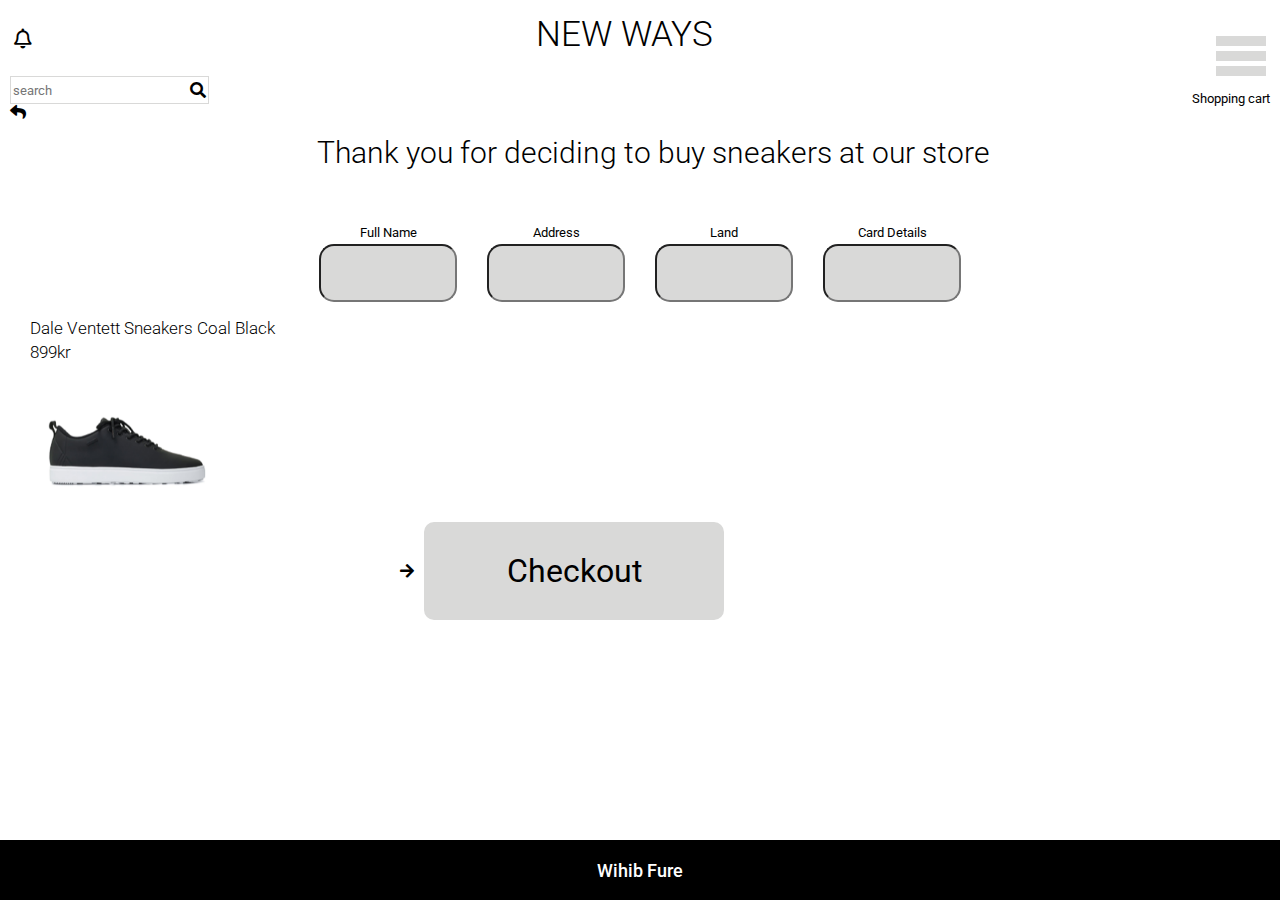
<file: HTML/checkout.html>
<!DOCTYPE html>
<html lang="en">

<head>
    <meta charset="UTF-8">
    <meta name="viewport" content="width=device-width, initial-scale=1.0">
    <title>Document</title>

    <!-- CSS  -->
    <link rel="stylesheet" href="../css/style.css">

    <!-- Font Awesome  -->
    <link rel="stylesheet" href="https://cdnjs.cloudflare.com/ajax/libs/font-awesome/5.15.3/css/all.min.css">

    <!-- Font Family  -->
    <link
        href="https://fonts.googleapis.com/css2?family=Creepster&family=Roboto:wght@100;300;400;500;700;900&display=swap"
        rel="stylesheet">

</head>

<body>

    <header>
        <i class="far fa-bell"></i>
        <h6><a href="index.html">NEW WAYS</a></h6>
        <span class="search others-search">
            <i class="fas fa-search"></i>
        </span>
        <div class="ham-burger">
            <span class="line1"></span>
            <span class="line2"></span>
            <span class="line3"></span>
        </div>
    </header>

    <nav class="ham-nav">
        <ul>
            <li><a href="product.html">Unisex</a></li>
            <li><a href="product.html">Kids</a></li>
            <li><a href="product.html">Outlets</a></li>
        </ul>
    </nav>


    <main>
        <section class="checkout-upper-part">
            <div>
                <span>
                    <i class="fas fa-reply"></i>
                    <span class="checkout-search">
                        <input type="text" placeholder="search">
                        <i class="fas fa-search"></i>
                    </span>
                </span>
                <h6>Shopping cart</h6>
            </div>
            <p class="upper-part-p">Thank you for deciding to buy sneakers at our store</p>
        </section>

        <section class="checkout-second-part">
            <h6 class="none">Second</h6>
            <div class="checkout-left">
                <figure class="first-checkout-figure">
                    <figcaption>Dale Ventett Sneakers Pine Green <br>499kr</figcaption>
                    <img src="../img/image-300x200-2.jpg" alt="Shoe3">
                </figure>
                <figure class="second-checkout-figure">
                    <figcaption>Dale Ventett Sneakers Coal Black <br>899kr</figcaption>
                    <img src="../img/image-300x200.jpg" alt="Shoe2">
                </figure>
            </div>
            <div class="checkout-right">
                <span class="p-span">
                    <span>Full Name</span>
                    <input type="text">
                </span>
                <span class="p-span">
                    <span>Address</span>
                    <input type="text">
                </span>
                <span class="p-span">
                    <span>Land</span>
                    <input type="text">
                </span>
                <span class="p-span">
                    <span>Card Details</span>
                    <input type="text">
                </span>
            </div>
        </section>

        <section class="checkout-lower-part">
            <i class="fas fa-arrow-right"></i>
            <a href="#">
                <h6>Checkout</h6>
            </a>
        </section>

    </main>


    <footer>
        <p>Wihib Fure</p>
    </footer>

    <script src="../js/script.js"></script>

</body>

</html>
</file>
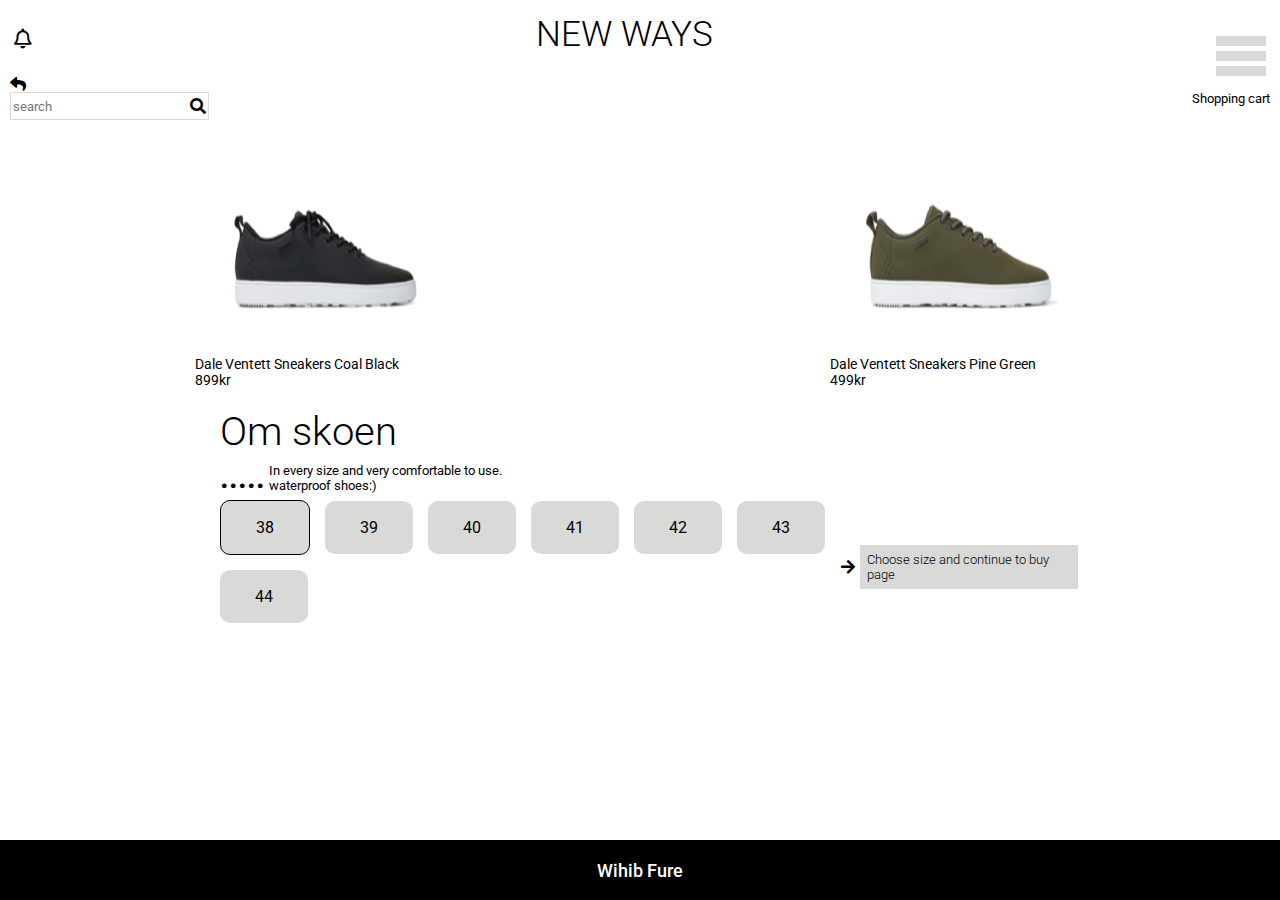
<file: HTML/product.html>
<!DOCTYPE html>
<html lang="en">

<head>
    <meta charset="UTF-8">
    <meta name="viewport" content="width=device-width, initial-scale=1.0">
    <title>Document</title>

    <!-- CSS  -->
    <link rel="stylesheet" href="../css/style.css">

    <!-- Font Awesome  -->
    <link rel="stylesheet" href="https://cdnjs.cloudflare.com/ajax/libs/font-awesome/5.15.3/css/all.min.css">

    <!-- Font Family  -->
    <link
        href="https://fonts.googleapis.com/css2?family=Creepster&family=Roboto:wght@100;300;400;500;700;900&display=swap"
        rel="stylesheet">

</head>

<body>

    <header>
        <i class="far fa-bell"></i>
        <h6><a href="index.html">NEW WAYS</a></h6>
        <span class="search others-search">
            <i class="fas fa-search"></i>
        </span>
        <div class="ham-burger">
            <span class="line1"></span>
            <span class="line2"></span>
            <span class="line3"></span>
        </div>
    </header>

    <nav class="ham-nav">
        <ul>
            <li><a href="product.html">Unisex</a></li>
            <li><a href="product.html">Kids</a></li>
            <li><a href="product.html">Outlets</a></li>
        </ul>
    </nav>


    <main>
        <section class="product-upper-part">
            <div>
                <span>
                    <i class="fas fa-reply"></i>
                    <span class="product-search">
                        <input type="text" placeholder="search">
                        <i class="fas fa-search"></i>
                    </span>
                </span>
                <h6>Shopping cart</h6>
            </div>
            <div>
                <figure class="first-figure">
                    <img src="../img/image-300x200.jpg" alt="Shoe2">
                    <figcaption>Dale Ventett Sneakers Coal Black <br>899kr</figcaption>
                </figure>
                <figure class="second-figure">
                    <img src="../img/image-300x200-2.jpg" alt="Shoe3">
                    <figcaption>Dale Ventett Sneakers Pine Green <br>499kr</figcaption>
                </figure>
            </div>
        </section>


        <section class="product-lower-part">
            <h5>Om skoen</h5>
            <span class="dot-p">
                <span>.....</span>
                In every size and very comfortable to use. waterproof shoes:)
            </span>
            <p>Sko storrelser</p>
            <div class="size-checkout">
                <div class="product-sizes">
                    <span class="border">38</span>
                    <span>39</span>
                    <span>40</span>
                    <span>41</span>
                    <span>42</span>
                    <span>43</span>
                    <span>44</span>
                </div>
                <span class="continue">
                    <i class="fas fa-arrow-right"></i>
                    <a href="checkout.html">
                        Choose size and continue to buy page
                    </a>
                </span>
            </div>
        </section>
    </main>


    <footer>
        <p>Wihib Fure</p>
    </footer>


    <script>
        document.addEventListener("DOMContentLoaded", function () {
            const sizeSpans = document.querySelectorAll(".product-sizes span");

            sizeSpans.forEach(function (span) {
                span.addEventListener("click", function () {
                    sizeSpans.forEach(function (otherSpan) {
                        otherSpan.classList.remove("border");
                    });

                    this.classList.add("border");
                });
            });
            sizeSpans[0].classList.add("border");
        });
    </script>

    <script src="../js/script.js"></script>

</body>

</html>

</body>

</html>
</file>
<file: css/style.css>
* {
    box-sizing: border-box;
    margin: 0px;
    padding: 0px;
    -webkit-box-sizing: border-box;
    box-sizing: border-box;
    font-family: 'Roboto', sans-serif;
}

#grid-container {
    display: grid;
    grid-template-areas:
        "topp"
        "hovedomraade"
        "sidebar"
        "baann";
}

html,
body {
    height: 100%;
    width: 100%;
    position: relative;
}

header {
    grid-area: topp;
    display: flex;
    justify-content: space-between;
    align-items: baseline;
    padding: 14px;
}

#logo {
    text-decoration: none;
    font-size: 18px;
    font-weight: 600;
    color: #000;
}

header nav ul {
    display: flex;
    gap: 0.5rem;
    list-style: none;
}

.default-flex {
    display: flex;
    flex-wrap: wrap;
    justify-content: space-between;
}

.default-flex h2 {
    flex-basis: 100%;
}

.default-flex article {
    flex-basis: 33%;
    min-width: 300px;
}

.default-flex article img {
    width: 100%;
}

header h6 {
    font-size: 35px;
    font-weight: 300;
}

header h6 a {
    color: inherit;
    text-decoration: none;
}

header .search {
    display: flex;
    border: 1px solid #D9D9D8;
    padding: 20px;
}

header i {
    font-size: 20px;
}

header .search i {
    font-size: 16px;
}

header div {
    display: flex;
    flex-direction: column;
    gap: 5px;
    cursor: pointer;
}

header div span {
    height: 10px;
    width: 50px;
    background-color: #D9D9D8;
}

header .others-search {
    background-color: #FCF6F6;
    border: none;
}

/* Header Responsiveness  */

@media (min-width: 1024px) {

    header {
        -webkit-box-pack: justify;
        -ms-flex-pack: justify;
        justify-content: space-between;
        padding: 14px;
        padding-bottom: 0px;
    }

    header .search {
        display: none;
    }
}

/* ham nav  */

.ham-nav {
    height: calc(100vh - 140px);
    position: fixed;
    top: 80px;
    right: 0px;
    background-color: whitesmoke;
    width: 250px;
    z-index: 999;
    bottom: 60px;
    display: -webkit-box;
    display: -ms-flexbox;
    display: flex;
    -webkit-box-align: center;
    -ms-flex-align: center;
    align-items: center;
    -webkit-box-pack: center;
    -ms-flex-pack: center;
    justify-content: center;
    right: -250px;
    -webkit-transition: right 0.3s ease-in-out;
    -o-transition: right 0.3s ease-in-out;
    transition: right 0.3s ease-in-out;
}

.ham-nav ul {
    list-style-type: none;
    display: -webkit-box;
    display: -ms-flexbox;
    display: flex;
    -webkit-box-orient: vertical;
    -webkit-box-direction: normal;
    -ms-flex-direction: column;
    flex-direction: column;
    gap: 30px;
    -webkit-box-pack: center;
    -ms-flex-pack: center;
    justify-content: center;
    -webkit-box-align: center;
    -ms-flex-align: center;
    align-items: center;
}

.ham-nav ul li {
    font-size: 18px;
    font-weight: 500;
}

.ham-nav ul li a {
    text-decoration: none;
    color: inherit;
}

/* Index upper Part  */

.upper-part {
    display: -webkit-box;
    display: -ms-flexbox;
    display: flex;
    -webkit-box-align: center;
    -ms-flex-align: center;
    align-items: center;
    -webkit-box-pack: center;
    -ms-flex-pack: center;
    justify-content: center;
    -webkit-box-orient: vertical;
    -webkit-box-direction: normal;
    -ms-flex-direction: column;
    flex-direction: column;
    gap: 15px;
    padding: 20px 10px 10px 10px;
}

.upper-part div {
    display: -webkit-box;
    display: -ms-flexbox;
    display: flex;
    -webkit-box-align: center;
    -ms-flex-align: center;
    align-items: center;
    -webkit-box-pack: justify;
    -ms-flex-pack: justify;
    justify-content: space-between;
    width: 100%;
}

.upper-part div p,
.upper-part div h6 {
    font-size: 13px;
    font-weight: 400;
}

.upper-part div h6 a {
    text-decoration: none;
    color: inherit;
}

.upper-part p:nth-child(2) {
    font-size: 13px;
    font-weight: 400;
}

.upper-part p:nth-child(3) {
    font-size: 25px;
    font-family: 'Creepster';
    font-weight: 400;
    margin-top: 10px;
}

.upper-part p:nth-child(4) {
    font-size: 25px;
    font-weight: 400;
    margin-top: 10px;
}

@media only screen and (min-width: 850px) {
    
    #grid-container {
        grid-template-columns: 1fr 1fr 1fr;
    }
    
   
    header {
        grid-column-start: 1;
        grid-column-end: 4;
        grid-row-start: 1;
        grid-row-end: 2;
    }
    
    
    main {
        grid-column-start: 1;
        grid-column-end: 3;
        grid-row-start: 2;
        grid-row-end: 3;
    }
    
    
    aside {
        grid-column-start: 3;
        grid-column-end: 4;
        grid-row-start: 2;
        grid-row-end: 3;
    }
    
   
    footer {
        grid-column-start: 1;
        grid-column-end: 4;
        grid-row-start: 3;
        grid-row-end: 4;
    }
}
    /* Upper part Responsiveness  */
@media (min-width: 1024px) {
    .upper-part {
        gap: 10px;
    }

    .upper-part p:nth-child(2) {
        -webkit-box-ordinal-group: 2;
        -ms-flex-order: 1;
        order: 1;
    }

    .upper-part p:nth-child(3) {
        -webkit-box-ordinal-group: 3;
        -ms-flex-order: 2;
        order: 2;
        margin-top: 0px;
    }

    .upper-part div {
        -webkit-box-ordinal-group: 4;
        -ms-flex-order: 3;
        order: 3;
    }

    .upper-part p:nth-child(4) {
        display: none;
        -webkit-box-ordinal-group: 5;
        -ms-flex-order: 4;
        order: 4;
        margin-top: 0px;
    }
}

/* Nav Bar  */

.index-nav {
    display: none;
}

@media (min-width: 1024px) {
    .index-nav {
        display: -webkit-box;
        display: -ms-flexbox;
        display: flex;
        -webkit-box-align: center;
        -ms-flex-align: center;
        align-items: center;
        gap: 440px;
        padding-left: 10px;
        margin-bottom: 15px;
    }

    .index-nav div {
        display: -webkit-box;
        display: -ms-flexbox;
        display: flex;
        -webkit-box-align: center;
        -ms-flex-align: center;
        align-items: center;
        -webkit-box-pack: center;
        -ms-flex-pack: center;
        justify-content: center;
        border: 1px solid #D9D9D8;
        padding: 5px 2px;
    }

    .index-nav div input {
        border: none;
    }

    .index-nav ul {
        display: -webkit-box;
        display: -ms-flexbox;
        display: flex;
        -webkit-box-align: center;
        -ms-flex-align: center;
        align-items: center;
        -webkit-box-pack: center;
        -ms-flex-pack: center;
        justify-content: center;
        list-style-type: none;
        gap: 30px;
    }

    .index-nav ul li a {
        text-decoration: none;
        color: inherit;
    }
}

/* Index Lower Part  */

.lower-part {
    display: -webkit-box;
    display: -ms-flexbox;
    display: flex;
    -webkit-box-align: center;
    -ms-flex-align: center;
    align-items: center;
    -webkit-box-pack: center;
    -ms-flex-pack: center;
    justify-content: center;
    -webkit-box-orient: vertical;
    -webkit-box-direction: normal;
    -ms-flex-direction: column;
    flex-direction: column;
}

.none {
    display: none;
}

.lower-part img {
    width: 100%;
    height: 300px;
    -o-object-fit: cover;
    object-fit: cover;
}

.lower-part div {
    display: -webkit-box;
    display: -ms-flexbox;
    display: flex;
    -webkit-box-align: center;
    -ms-flex-align: center;
    align-items: center;
    -webkit-box-pack: center;
    -ms-flex-pack: center;
    justify-content: center;
}

.lower-part div img {
    height: 270px;
    -o-object-fit: cover;
    object-fit: cover;
}

.double-img {
    -webkit-transform: scaleX(-1);
    -ms-transform: scaleX(-1);
    transform: scaleX(-1);
}

/* Lower Part Responsiveness  */

@media (min-width: 1024px) {
    .lower-part {
        -webkit-box-orient: horizontal;
        -webkit-box-direction: normal;
        -ms-flex-direction: row;
        flex-direction: row;
        width: 100vw;
        gap: 0px;
        margin-top: 10px;
    }

    .double-img {
        display: none;
    }

    .lower-part img {
        height: 250px;
        width: 250px;
    }

    .lower-part div img {
        height: 250px;
        width: 250px;
    }
}

/* Product Page  */

/* Upper Part  */

.product-upper-part {
    display: -webkit-box;
    display: -ms-flexbox;
    display: flex;
    -webkit-box-orient: vertical;
    -webkit-box-direction: normal;
    -ms-flex-direction: column;
    flex-direction: column;
    gap: 15px;
    padding-left: 10px;
    padding-right: 10px;
    width: 100%;
}

.product-upper-part div {
    display: -webkit-box;
    display: -ms-flexbox;
    display: flex;
    -webkit-box-align: center;
    -ms-flex-align: center;
    align-items: center;
    -webkit-box-pack: justify;
    -ms-flex-pack: justify;
    justify-content: space-between;
    width: 100%;
}

.product-upper-part div .product-search {
    display: none;
}

.product-upper-part div h6 {
    font-size: 13px;
    font-weight: 400;
    width: 100%;
    text-align: right;
}

.product-upper-part p {
    font-size: 13px;
    font-weight: 400;
}

.product-upper-part>div {
    display: -webkit-box;
    display: -ms-flexbox;
    display: flex;
    -webkit-box-align: center;
    -ms-flex-align: center;
    align-items: center;
    -webkit-box-pack: center;
    -ms-flex-pack: center;
    justify-content: center;
    gap: 10px;
}

.product-upper-part div img {
    height: 110px;
    width: 180px;
}

.product-upper-part>div:last-child {
    -ms-flex-pack: distribute;
    justify-content: space-around;
    width: 100%;
}

.product-upper-part figure {
    display: -webkit-box;
    display: -ms-flexbox;
    display: flex;
    -webkit-box-orient: vertical;
    -webkit-box-direction: normal;
    -ms-flex-direction: column;
    flex-direction: column;
    -webkit-box-align: center;
    -ms-flex-align: center;
    align-items: center;
}

.product-upper-part figcaption {
    font-size: 13px;
    font-weight: 400;
    width: 180px;
    margin-top: 5px;
}

.product-upper-part .first-figure {
    -webkit-box-orient: vertical;
    -webkit-box-direction: reverse;
    -ms-flex-direction: column-reverse;
    flex-direction: column-reverse;
}

.first-figure {
    margin-bottom: 50px;
}

.second-figure {
    margin-top: 50px;
}

/* Product Upper Part Responsiveness  */

@media (min-width: 1024px) {

    .product-upper-part div span {
        display: -webkit-box;
        display: -ms-flexbox;
        display: flex;
        -webkit-box-orient: vertical;
        -webkit-box-direction: normal;
        -ms-flex-direction: column;
        flex-direction: column;
    }

    .product-upper-part div span i {
        -ms-flex-item-align: start;
        align-self: flex-start;
    }

    .product-upper-part div .product-search {
        display: -webkit-box;
        display: -ms-flexbox;
        display: flex;
        -webkit-box-align: center;
        -ms-flex-align: center;
        align-items: center;
        -webkit-box-pack: center;
        -ms-flex-pack: center;
        justify-content: center;
        border: 1px solid #D9D9D8;
        padding: 5px 2px;
        -webkit-box-orient: horizontal;
        -webkit-box-direction: normal;
        -ms-flex-direction: row;
        flex-direction: row;
    }

    .product-search input {
        border: none;
    }

    .product-upper-part figure {
        display: -webkit-box;
        display: -ms-flexbox;
        display: flex;
        -webkit-box-orient: vertical;
        -webkit-box-direction: normal;
        -ms-flex-direction: column;
        flex-direction: column;
        -webkit-box-align: start;
        -ms-flex-align: start;
        align-items: flex-start;
    }

    .product-upper-part .first-figure {
        -webkit-box-orient: vertical;
        -webkit-box-direction: normal;
        -ms-flex-direction: column;
        flex-direction: column;
    }

    .product-upper-part figcaption {
        text-align: left;
        width: auto;
    }

    .second-figure {
        margin-top: 0px;
    }

    .first-figure {
        margin-bottom: 0px;
    }

    .product-upper-part>div:last-child {
        -ms-flex-pack: distribute;
        justify-content: space-around;
        width: 100%;
    }

    .product-upper-part div img {
        height: 24vh;
        width: 20vw;
    }

    .product-upper-part figcaption {
        font-size: 14px;
        font-weight: 400;
    }

}

/* Lower Part  */

.product-lower-part {
    display: -webkit-box;
    display: -ms-flexbox;
    display: flex;
    -webkit-box-orient: vertical;
    -webkit-box-direction: normal;
    -ms-flex-direction: column;
    flex-direction: column;
    gap: 5px;
    padding-left: 20px;
    padding-right: 10px;
}

.product-lower-part h5 {
    font-size: 40px;
    font-weight: 300;
}

.product-lower-part .dot-p {
    display: -webkit-box;
    display: -ms-flexbox;
    display: flex;
    gap: 4px;
    font-size: 13px;
    font-weight: 400;
    -webkit-box-pack: center;
    -ms-flex-pack: center;
    justify-content: center;
    -webkit-box-align: center;
    -ms-flex-align: center;
    align-items: center;
}

.product-lower-part .dot-p span {
    font-size: 30px;
    font-weight: 700;
}

.product-lower-part p:nth-child(3) {
    font-size: 13px;
    font-weight: 400;
}

.product-lower-part .product-sizes {
    display: -webkit-box;
    display: -ms-flexbox;
    display: flex;
    -webkit-box-align: center;
    -ms-flex-align: center;
    align-items: center;
    gap: 15px;
    -ms-flex-wrap: wrap;
    flex-wrap: wrap;
}

.product-lower-part .product-sizes span {
    display: -webkit-box;
    display: -ms-flexbox;
    display: flex;
    -webkit-box-align: center;
    -ms-flex-align: center;
    align-items: center;
    -webkit-box-pack: center;
    -ms-flex-pack: center;
    justify-content: center;
    padding: 17px 35px;
    border-radius: 10px;
    background-color: #D9D9D8;
    color: #000;
    font-size: 16px;
    font-weight: 400;
    cursor: pointer;
}

.product-lower-part .product-sizes .border {
    border: 1px solid black;
}

.product-lower-part .continue {
    display: -webkit-box;
    display: -ms-flexbox;
    display: flex;
    -webkit-box-align: center;
    -ms-flex-align: center;
    align-items: center;
    gap: 5px;
    margin-top: 10px;
}

.product-lower-part .continue a {
    text-decoration: none;
    padding: 17px 40px;
    width: 70vw;
    border-radius: 10px;
    background-color: #D9D9D8;
    color: #000;
    font-size: 18px;
    font-weight: 400;
}

/* Product Lower Part Responsiveness  */

@media (min-width: 1024px) {
    .product-lower-part {
        width: 85vw;
        padding-left: 220px;
        padding-top: 20px;
    }

    .product-lower-part .dot-p {
        -ms-flex-item-align: start;
        align-self: flex-start;
        width: 300px;
    }

    .product-lower-part p:nth-child(3) {
        display: none;
    }

    .size-checkout {
        display: -webkit-box;
        display: -ms-flexbox;
        display: flex;
        gap: 15px;
    }

    .product-lower-part .continue a {
        padding: 7px 7px;
        width: 17vw;
        border-radius: 0px;
        font-size: 13px;
        font-weight: 300;
    }
}

/* Checkout  */

.checkout-upper-part {
    display: -webkit-box;
    display: -ms-flexbox;
    display: flex;
    -webkit-box-orient: vertical;
    -webkit-box-direction: normal;
    -ms-flex-direction: column;
    flex-direction: column;
    gap: 15px;
    padding-left: 10px;
    padding-right: 10px;
    width: 100%;
}

.checkout-upper-part div {
    display: -webkit-box;
    display: -ms-flexbox;
    display: flex;
    -webkit-box-pack: justify;
    -ms-flex-pack: justify;
    justify-content: space-between;
    -webkit-box-align: center;
    -ms-flex-align: center;
    align-items: center;
    width: 100%;
}

.checkout-upper-part div .checkout-search {
    display: none;
}

.checkout-upper-part div h6 {
    font-size: 13px;
    font-weight: 400;
}

.upper-part-p {
    font-size: 23px;
    font-weight: 400;
    margin-left: 26px;
}

@media (min-width: 1024px) {

    .checkout-upper-part div span {
        display: -webkit-box;
        display: -ms-flexbox;
        display: flex;
        -webkit-box-orient: vertical;
        -webkit-box-direction: reverse;
        -ms-flex-direction: column-reverse;
        flex-direction: column-reverse;
    }

    .checkout-upper-part div span i {
        -ms-flex-item-align: start;
        align-self: flex-start;
    }

    .checkout-upper-part div .checkout-search {
        display: -webkit-box;
        display: -ms-flexbox;
        display: flex;
        -webkit-box-align: center;
        -ms-flex-align: center;
        align-items: center;
        -webkit-box-pack: center;
        -ms-flex-pack: center;
        justify-content: center;
        border: 1px solid #D9D9D8;
        padding: 5px 2px;
        -webkit-box-orient: horizontal;
        -webkit-box-direction: normal;
        -ms-flex-direction: row;
        flex-direction: row;
    }

    .checkout-search input {
        border: none;
    }

    .upper-part-p {
        text-align: center;
        font-size: 30px;
        font-weight: 300;
    }
}

/* Checkout Second Part  */

.checkout-second-part {
    display: -webkit-box;
    display: -ms-flexbox;
    display: flex;
    gap: 15px;
    padding-left: 15px;
    padding-right: 15px;
    margin-top: 55px;
}

.checkout-left {
    display: -webkit-box;
    display: -ms-flexbox;
    display: flex;
    -webkit-box-orient: vertical;
    -webkit-box-direction: normal;
    -ms-flex-direction: column;
    flex-direction: column;
    gap: 20px;
}

.first-checkout-figure,
.second-checkout-figure {
    display: -webkit-box;
    display: -ms-flexbox;
    display: flex;
    -webkit-box-orient: vertical;
    -webkit-box-direction: normal;
    -ms-flex-direction: column;
    flex-direction: column;
}

.first-checkout-figure img,
.second-checkout-figure img {
    height: 110px;
    width: 180px;
}

.first-checkout-figure figcaption,
.second-checkout-figure figcaption {
    margin-left: 15px;
    font-size: 13px;
    font-weight: 400;
    width: 180px;
}

.checkout-right {
    display: -webkit-box;
    display: -ms-flexbox;
    display: flex;
    gap: 10px;
    -webkit-box-pack: center;
    -ms-flex-pack: center;
    justify-content: center;
    -webkit-box-align: center;
    -ms-flex-align: center;
    align-items: center;
    -webkit-box-orient: vertical;
    -webkit-box-direction: normal;
    -ms-flex-direction: column;
    flex-direction: column;
}

.p-span {
    display: -webkit-box;
    display: -ms-flexbox;
    display: flex;
    -webkit-box-align: center;
    -ms-flex-align: center;
    align-items: center;
    -webkit-box-pack: center;
    -ms-flex-pack: center;
    justify-content: center;
    -webkit-box-orient: vertical;
    -webkit-box-direction: normal;
    -ms-flex-direction: column;
    flex-direction: column;
    gap: 4px;
}

.p-span span {
    font-size: 13px;
    font-weight: 400;
}

.p-span input {
    height: 58px;
    width: 138px;
    background-color: #D9D9D8;
    border-radius: 15px;
}

.checkout-lower-part {
    display: -webkit-box;
    display: -ms-flexbox;
    display: flex;
    -webkit-box-align: center;
    -ms-flex-align: center;
    align-items: center;
    gap: 10px;
    margin-top: 10px;
    padding-left: 30px;
}

.checkout-lower-part a {
    text-decoration: none;
    color: #000;
}

.checkout-lower-part h6 {
    padding-top: 30px;
    padding-bottom: 30px;
    display: -webkit-box;
    display: -ms-flexbox;
    display: flex;
    -webkit-box-align: center;
    -ms-flex-align: center;
    align-items: center;
    -webkit-box-pack: center;
    -ms-flex-pack: center;
    justify-content: center;
    width: 55vw;
    border-radius: 10px;
    background-color: #D9D9D8;
    color: #000;
    font-size: 32px;
    font-weight: 400;
}

@media (min-width: 1024px) {

    .checkout-second-part {
        -webkit-box-orient: vertical;
        -webkit-box-direction: reverse;
        -ms-flex-direction: column-reverse;
        flex-direction: column-reverse;
    }

    .first-checkout-figure {
        display: none;
    }

    .checkout-right {
        -webkit-box-orient: horizontal;
        -webkit-box-direction: normal;
        -ms-flex-direction: row;
        flex-direction: row;
        -ms-flex-wrap: wrap;
        flex-wrap: wrap;
        gap: 30px;
    }

    .second-checkout-figure img {
        height: 150px;
        width: 220px;
    }

    .second-checkout-figure figcaption {
        font-size: 17px;
        font-weight: 300;
        line-height: 1.4;
        width: initial;
    }

    .checkout-lower-part {
        position: absolute;
        bottom: 280px;
        left: 370px;
    }

    .checkout-lower-part h6 {
        width: 300px;
    }

}

/* Footer  */

footer {
    display: -webkit-box;
    display: -ms-flexbox;
    display: flex;
    -webkit-box-align: center;
    -ms-flex-align: center;
    align-items: center;
    -webkit-box-pack: center;
    -ms-flex-pack: center;
    justify-content: center;
    background-color: #000;
    margin-top: 10px;
    height: 60px;
    position: fixed;
    bottom: 0;
    left: 0;
    right: 0;
    z-index: 222;
}

footer p {
    color: #fff;
    font-size: 18px;
    font-weight: 500;
}
</file>
